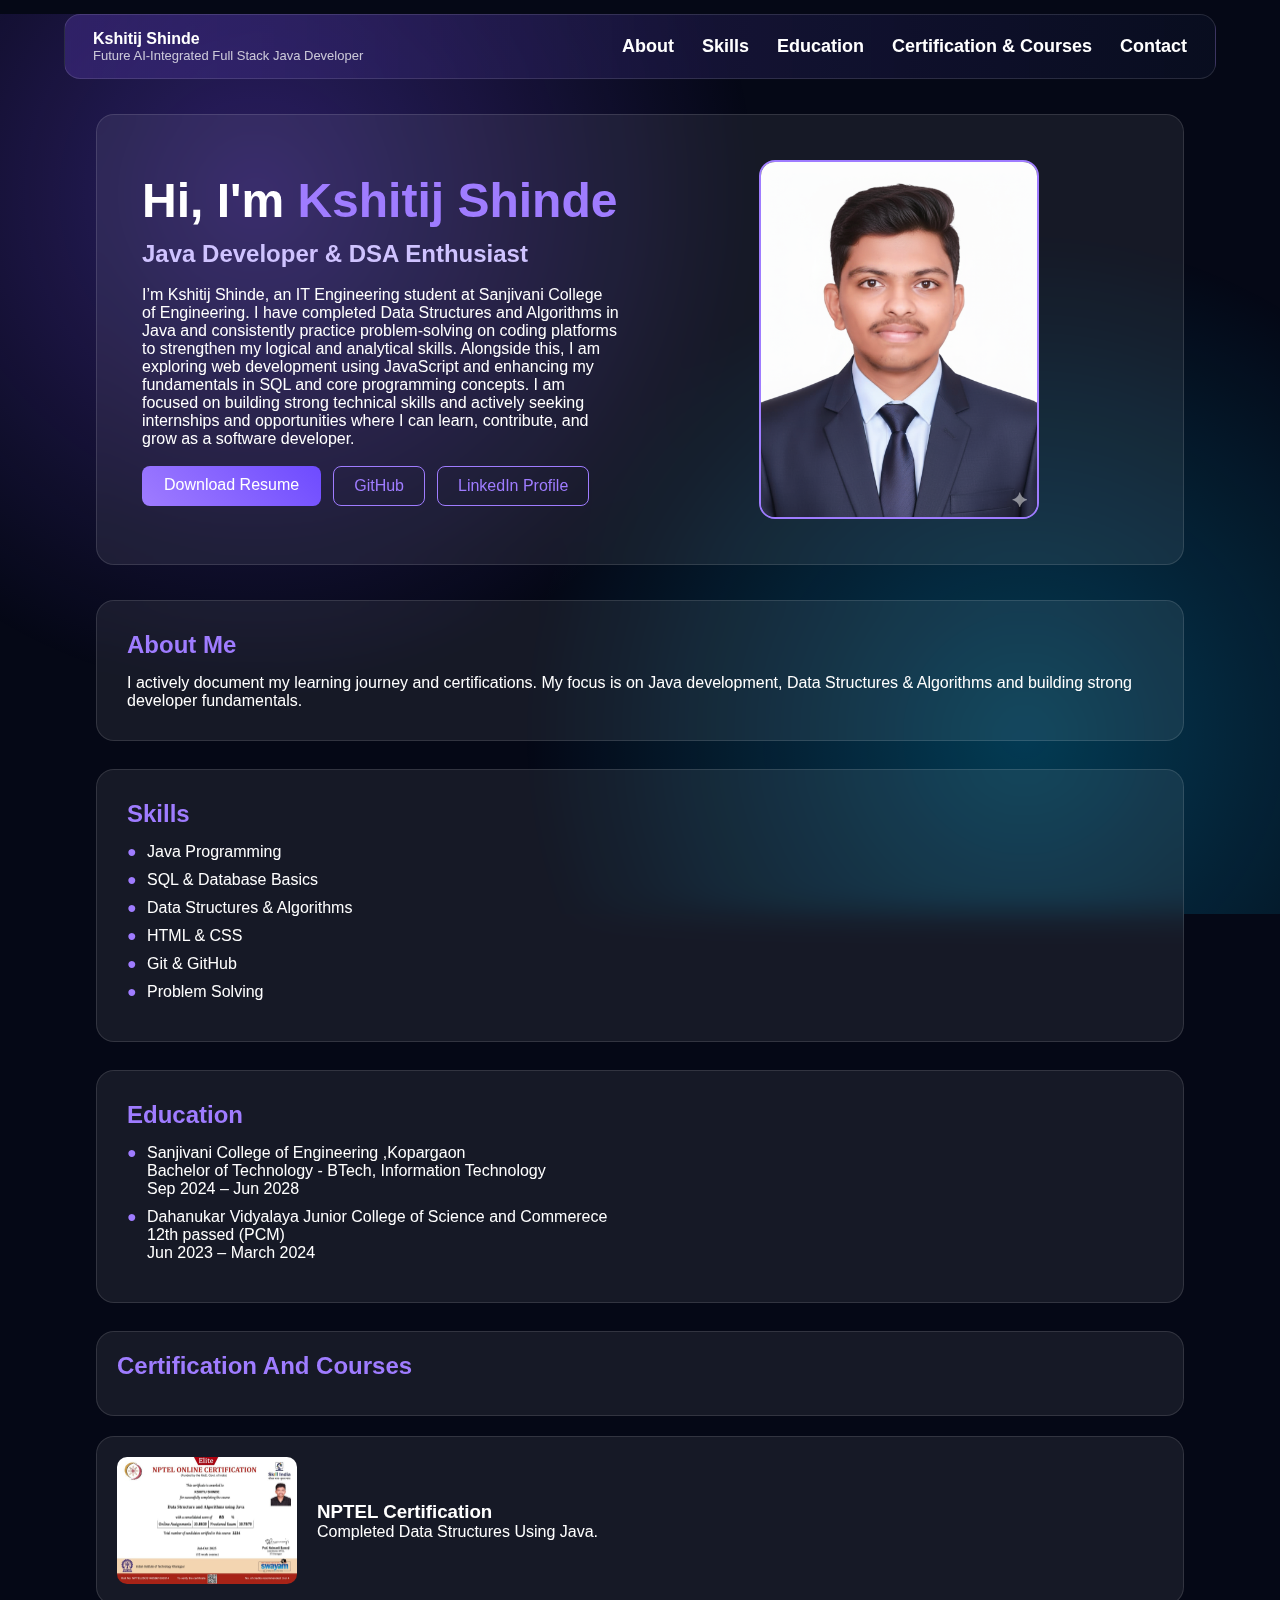
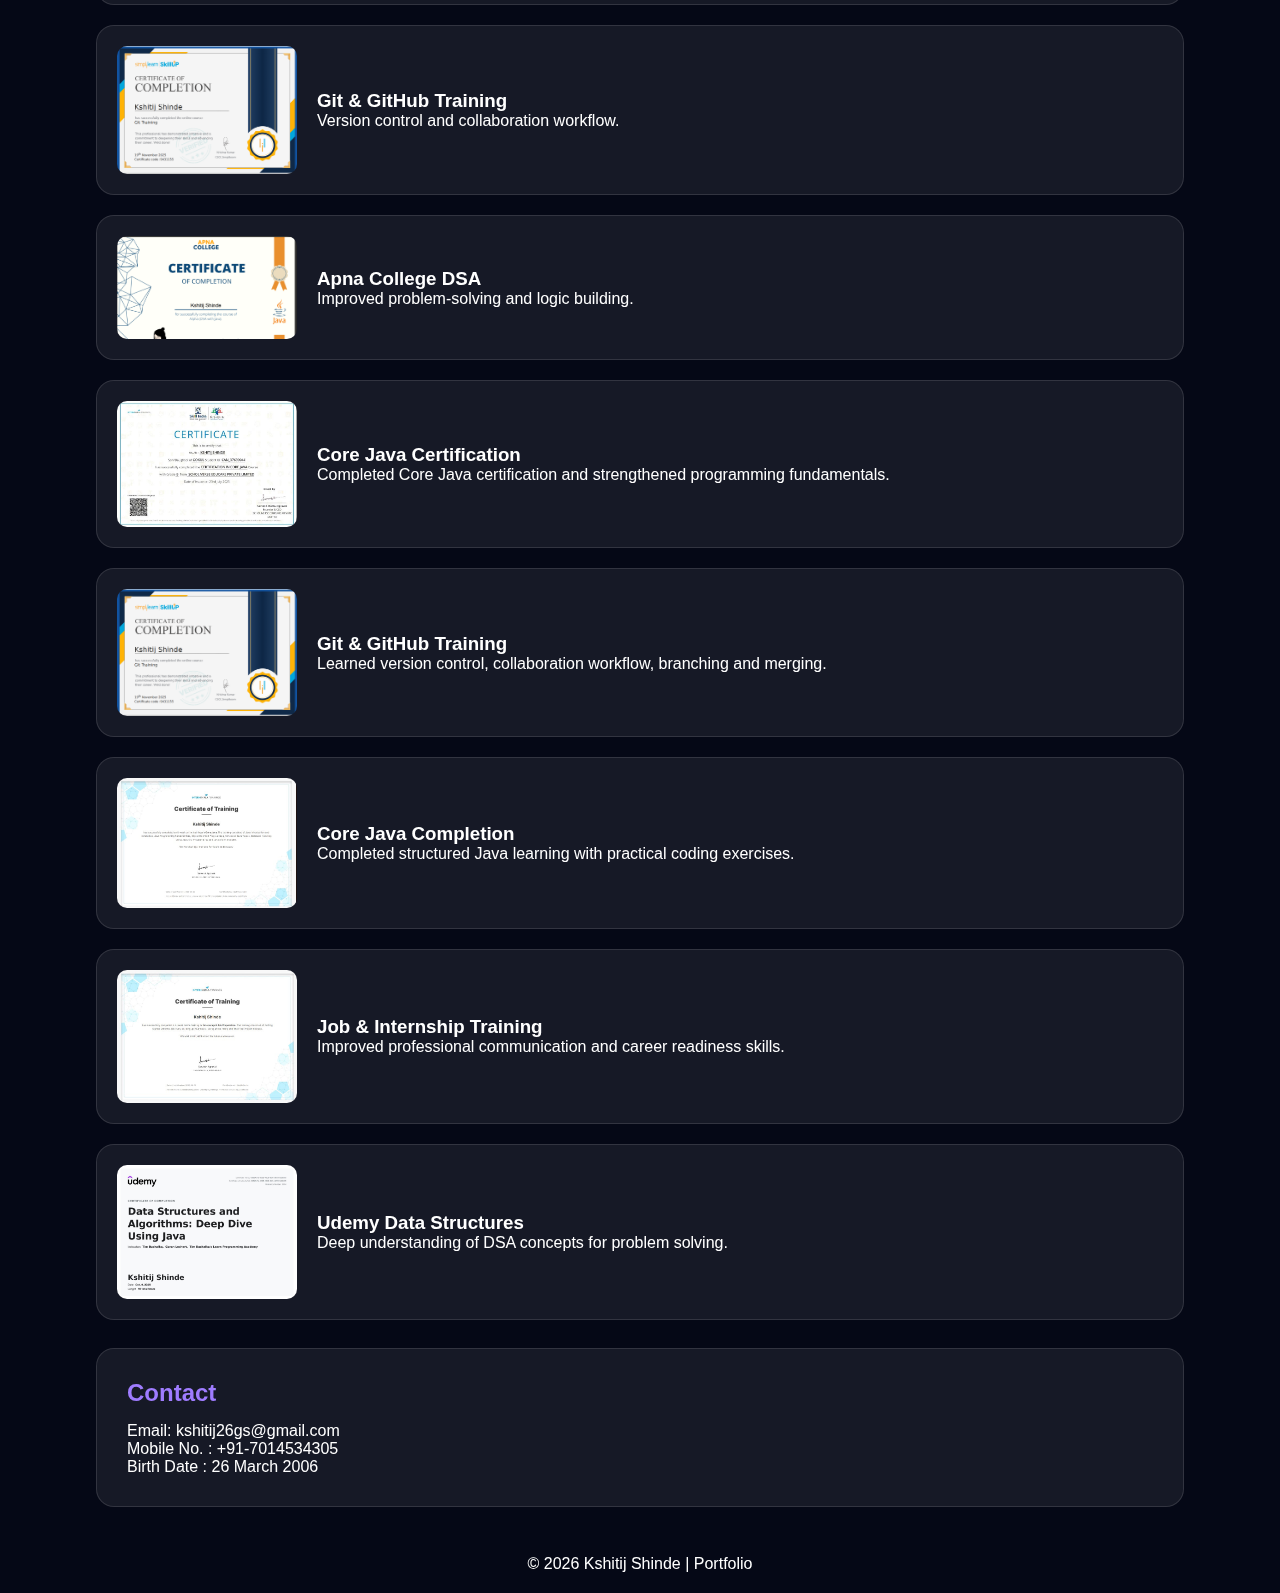
<file: index.html>
<!DOCTYPE html>
<html lang="en">
<head>
<meta charset="UTF-8">
<meta name="viewport" content="width=device-width, initial-scale=1.0">
<title>Kshitij Shinde | Portfolio</title>
<link rel="stylesheet" href="style.css">
</head>

<body>

<!-- BACKGROUND -->
<div class="bg-glow"></div>

<!-- NAVBAR -->
<header>
<nav class="glass-nav">

    <div class="logo">
        Kshitij Shinde
        <span>Future AI-Integrated Full Stack Java Developer</span>
    </div>

    <div class="nav-links">
        <a href="#about">About</a>
        <a href="#skills">Skills</a>
        <a href="#education">Education</a>
        <a href="#journey">Certification & Courses</a>
        <a href="#contact">Contact</a>
    </div>

</nav>

</header>


<!-- HERO -->

<section class="hero glass">

<div class="hero-left">
    <h1>Hi, I'm <span>Kshitij Shinde</span></h1>
    <h2>Java Developer & DSA Enthusiast</h2>

    <p>
        I’m Kshitij Shinde, an IT Engineering student at Sanjivani College of Engineering. I have completed Data Structures and Algorithms in Java and consistently practice problem-solving on coding platforms to strengthen my logical and analytical skills. Alongside this, I am exploring web development using JavaScript and enhancing my fundamentals in SQL and core programming concepts. I am focused on building strong technical skills and actively seeking internships and opportunities where I can learn, contribute, and grow as a software developer.
    </p>

    <div class="hero-buttons">

<a href="resume.pdf" class="btn" download>
Download Resume
</a>

<a href="https://github.com/KshitijShinde26" class="btn-outline" target="_blank">
GitHub
</a>
<a href="https://linkedin.com/in/kshitij-shinde-918881322" class="btn-outline" target="_blank">
LinkedIn Profile
</a>

</div>

</div>

<div class="hero-right">
    <img src="images/profile.png" alt="profile">
</div>

</section>

<!-- ABOUT -->

<section id="about" class="glass section-box">
<h2>About Me</h2>
<p>
I actively document my learning journey and certifications.
My focus is on Java development, Data Structures & Algorithms
and building strong developer fundamentals.
</p>
</section>

<!-- SKILLS -->

<section id="skills" class="glass section-box">
<h2>Skills</h2>

<ul class="skills-list">
<li>Java Programming</li>
<li>SQL & Database Basics</li>
<li>Data Structures & Algorithms</li>
<li>HTML & CSS</li>
<li>Git & GitHub</li>
<li>Problem Solving</li>
</ul>

</section>

<section id="education" class="glass section-box">
<h2>Education</h2>

<ul class="skills-list">
<li>Sanjivani College of Engineering ,Kopargaon<br>

Bachelor of Technology - BTech, Information Technology <br>

Sep 2024 – Jun 2028</li>
<li>Dahanukar Vidyalaya Junior College of Science and Commerece<br>

12th passed (PCM) <br>

Jun 2023 – March 2024</li>

</ul>

</section>


<!-- JOURNEY -->

<section id="journey">
<div class="timeline glass">
<h2>Certification And Courses</h2>
</div>
<div class="timeline glass">
<img src="images/NPTEL.jpg">
<div>
<h3>NPTEL Certification</h3>
<p>Completed Data Structures Using Java.</p>
</div>
</div>

<div class="timeline glass">
<img src="images/Git And Github Training.png">
<div>
<h3>Git & GitHub Training</h3>
<p>Version control and collaboration workflow.</p>
</div>
</div>

<div class="timeline glass">
<img src="images/Apna college.png">
<div>
<h3>Apna College DSA</h3>
<p>Improved problem-solving and logic building.</p>
</div>
</div>
<div class="timeline glass">
        <img src="images/Certification in Core Java.jpeg" alt="">
        <div class="text">
            <h3>Core Java Certification</h3>
            <p>Completed Core Java certification and strengthened programming fundamentals.</p>
        </div>
    </div>

    <div class="timeline glass">
        <img src="images/Git And Github Training.png" alt="">
        <div class="text">
            <h3>Git & GitHub Training</h3>
            <p>Learned version control, collaboration workflow, branching and merging.</p>
        </div>
    </div>

    

    <div class="timeline glass">
        <img src="images/Core Java Completion.jpg" alt="">
        <div class="text">
            <h3>Core Java Completion</h3>
            <p>Completed structured Java learning with practical coding exercises.</p>
        </div>
    </div>

    <div class="timeline glass">
        <img src="images/Job And Internship training.jpg" alt="">
        <div class="text">
            <h3>Job & Internship Training</h3>
            <p>Improved professional communication and career readiness skills.</p>
        </div>
    </div>

    <div class="timeline glass">
        <img src="images/Udemy Data Struture.jpg" alt="">
        <div class="text">
            <h3>Udemy Data Structures</h3>
            <p>Deep understanding of DSA concepts for problem solving.</p>
        </div>
    </div>


</section>

<!-- CONTACT -->

<section id="contact" class="glass section-box">
<h2>Contact</h2>
<p>Email: kshitij26gs@gmail.com</p>
<p>Mobile No. : +91-7014534305</p>
<p>Birth Date : 26 March 2006</p>
</section>

<footer>
© 2026 Kshitij Shinde | Portfolio
</footer>

</body>
</html>
</file>
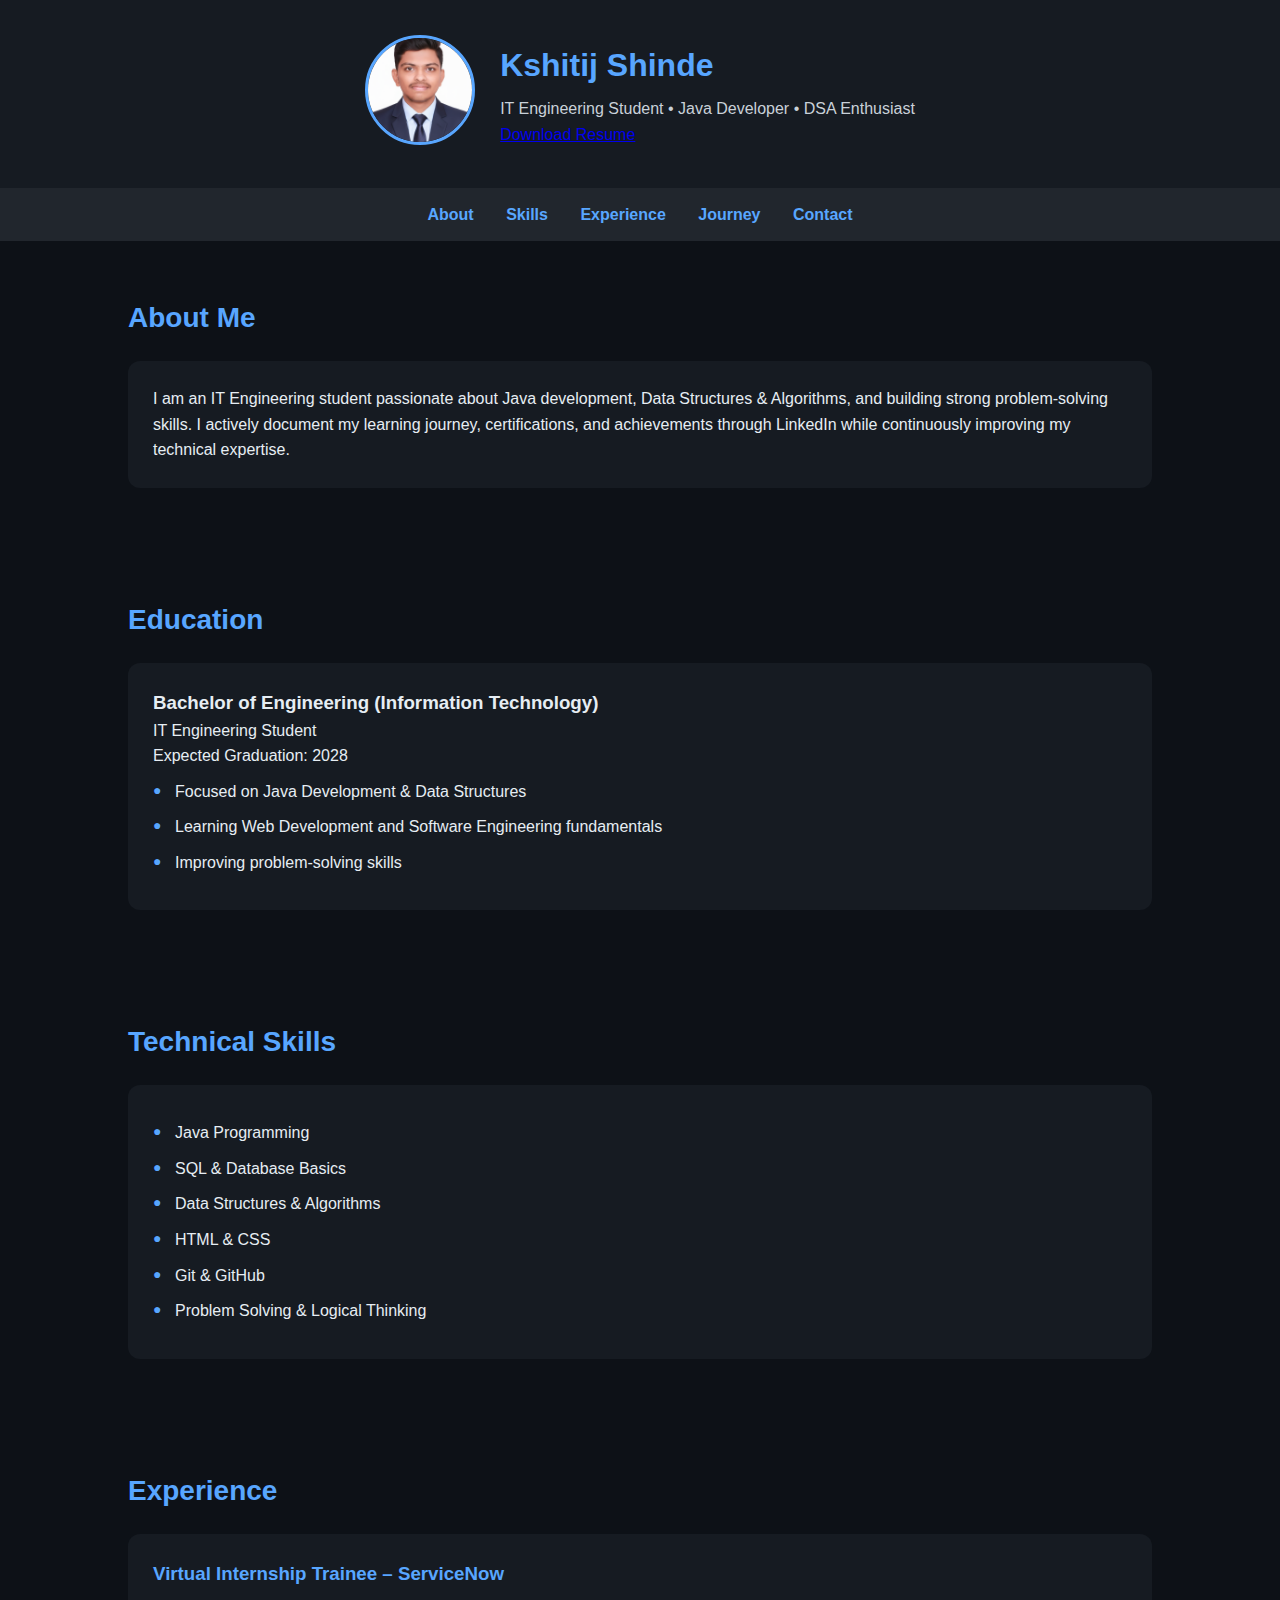
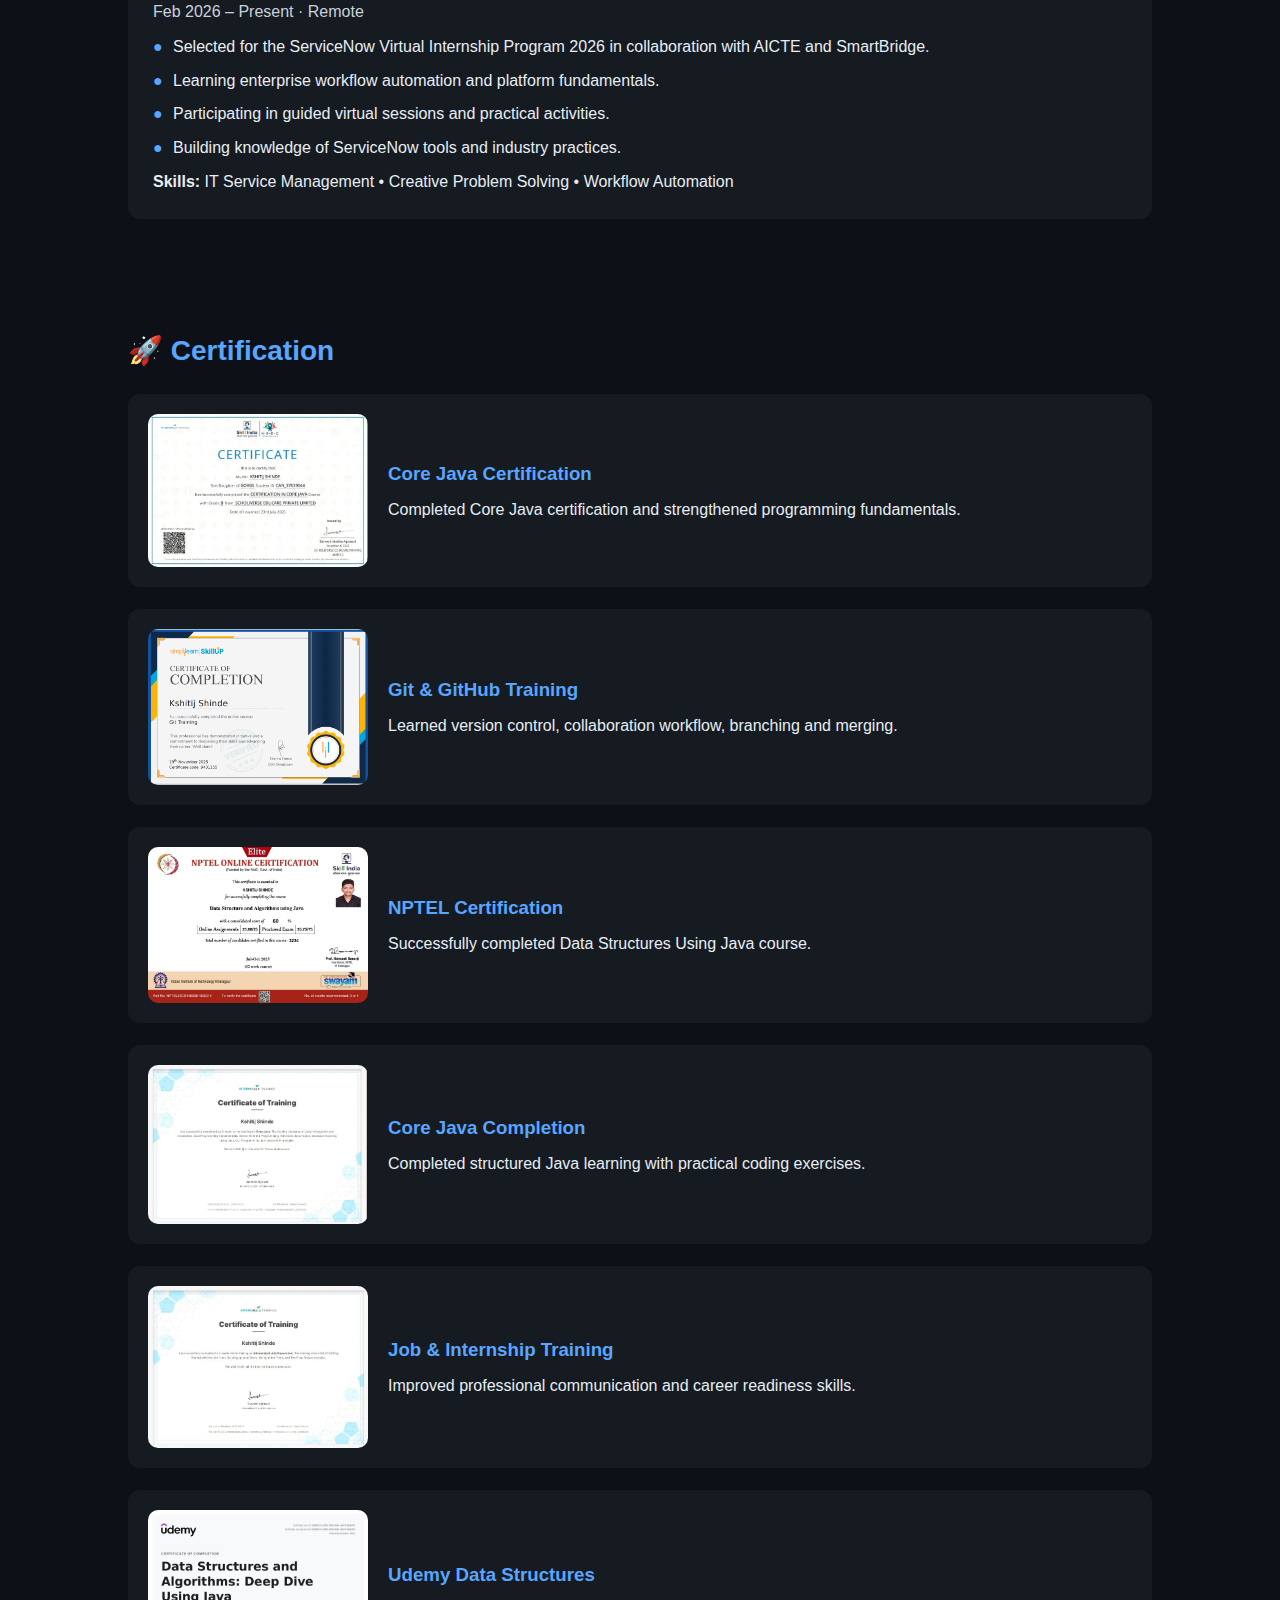
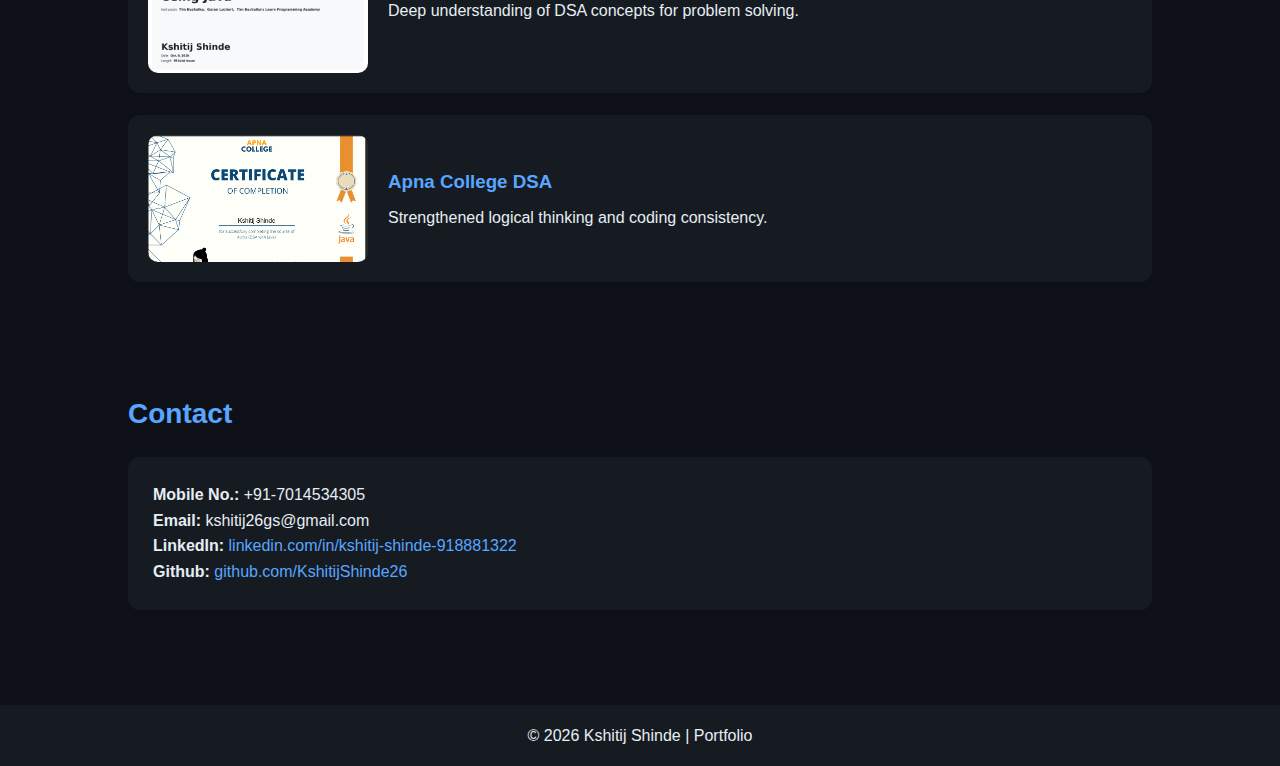
<file: Kshitij/src/main/webapp/index.html>
<!DOCTYPE html>
<html lang="en">

<head>
<meta charset="UTF-8">
<meta name="viewport" content="width=device-width, initial-scale=1.0">
<title>Kshitij Shinde | Portfolio</title>
<link rel="stylesheet" href="style.css">
</head>

<body>

<!-- ===== HEADER ===== -->

<header class="header">

    <div class="profile-box">
        <img src="images/profile.png" alt="Profile Photo">
    </div>

    <div class="intro">
        <h1>Kshitij Shinde</h1>
        <p>IT Engineering Student • Java Developer • DSA Enthusiast</p>
        <a href="images/Kshitij Shinde.pdf" class="resume-btn" download>
        Download Resume
    	</a>
    </div>

</header>

<!-- ===== NAVIGATION ===== -->

<nav>
    <a href="#about">About</a>
    <a href="#skills">Skills</a>
    <a href="#experience">Experience</a>
    <a href="#timeline">Journey</a>
    <a href="#contact">Contact</a>
</nav>

<!-- ===== ABOUT ===== -->

<section id="about">
    <h2>About Me</h2>

    <div class="card-ui">
        <p>
            I am an IT Engineering student passionate about Java development,
            Data Structures & Algorithms, and building strong problem-solving skills.
            I actively document my learning journey, certifications, and achievements
            through LinkedIn while continuously improving my technical expertise.
        </p>
    </div>
</section>
<!-- ===== EDUCATION ===== -->

<section id="education">
<h2>Education</h2>

<div class="card-ui education-card">

    <h3>Bachelor of Engineering (Information Technology)</h3>

    <p class="edu-college">
        IT Engineering Student
    </p>

    <p class="edu-duration">
        Expected Graduation: 2028
    </p>

    <ul class="skills-list">
        <li>Focused on Java Development & Data Structures</li>
        <li>Learning Web Development and Software Engineering fundamentals</li>
        <li>Improving problem-solving skills</li>
    </ul>

</div>

</section>

<!-- ===== SKILLS ===== -->

<section id="skills">
<h2>Technical Skills</h2>

<div class="card-ui">

<ul class="skills-list">
    <li>Java Programming</li>
    <li>SQL & Database Basics</li>
    <li>Data Structures & Algorithms</li>
    <li>HTML & CSS</li>
    <li>Git & GitHub</li>
    <li>Problem Solving & Logical Thinking</li>
</ul>

</div>
</section>

<!-- ===== EXPERIENCE ===== -->

<section id="experience">
<h2>Experience</h2>

<div class="card-ui experience-card">

    <div class="exp-header">
        <h3>Virtual Internship Trainee – ServiceNow</h3>
        
    </div>

    <p class="company">
        Feb 2026 – Present · Remote
    </p>

    <ul class="exp-points">
        <li>Selected for the ServiceNow Virtual Internship Program 2026 in collaboration with AICTE and SmartBridge.</li>
        <li>Learning enterprise workflow automation and platform fundamentals.</li>
        <li>Participating in guided virtual sessions and practical activities.</li>
        <li>Building knowledge of ServiceNow tools and industry practices.</li>
    </ul>

    <p class="exp-skills">
        <strong>Skills:</strong> IT Service Management • Creative Problem Solving • Workflow Automation
    </p>

</div>

</section>

<!-- ===== LINKEDIN JOURNEY ===== -->

<section id="timeline">
<h2>🚀 Certification</h2>

<div class="timeline">

    <div class="timeline-item">
        <img src="images/Certification in Core Java.jpeg" alt="">
        <div class="text">
            <h3>Core Java Certification</h3>
            <p>Completed Core Java certification and strengthened programming fundamentals.</p>
        </div>
    </div>

    <div class="timeline-item">
        <img src="images/Git And Github Training.png" alt="">
        <div class="text">
            <h3>Git & GitHub Training</h3>
            <p>Learned version control, collaboration workflow, branching and merging.</p>
        </div>
    </div>

    <div class="timeline-item">
        <img src="images/NPTEL.jpg" alt="">
        <div class="text">
            <h3>NPTEL Certification</h3>
            <p>Successfully completed Data Structures Using Java course.</p>
        </div>
    </div>

    <div class="timeline-item">
        <img src="images/Core Java Completion.jpg" alt="">
        <div class="text">
            <h3>Core Java Completion</h3>
            <p>Completed structured Java learning with practical coding exercises.</p>
        </div>
    </div>

    <div class="timeline-item">
        <img src="images/Job And Internship training.jpg" alt="">
        <div class="text">
            <h3>Job & Internship Training</h3>
            <p>Improved professional communication and career readiness skills.</p>
        </div>
    </div>

    <div class="timeline-item">
        <img src="images/Udemy Data Struture.jpg" alt="">
        <div class="text">
            <h3>Udemy Data Structures</h3>
            <p>Deep understanding of DSA concepts for problem solving.</p>
        </div>
    </div>

    <div class="timeline-item">
        <img src="images/Apna college.png" alt="">
        <div class="text">
            <h3>Apna College DSA</h3>
            <p>Strengthened logical thinking and coding consistency.</p>
        </div>
    </div>

</div>
</section>

<!-- ===== CONTACT ===== -->

<section id="contact">
<h2>Contact</h2>

<div class="card-ui">
	<p><strong>Mobile No.:</strong> +91-7014534305</p>
    <p><strong>Email:</strong> kshitij26gs@gmail.com</p>

    <p>
        <strong>LinkedIn:</strong>
        <a href="https://linkedin.com/in/kshitij-shinde-918881322" target="_blank">
            linkedin.com/in/kshitij-shinde-918881322
        </a>
    </p>
    <p>
        <strong>Github:</strong>
        <a href="https://github.com/KshitijShinde26" target="_blank">
            github.com/KshitijShinde26
        </a>
    </p>
</div>

</section>

<!-- ===== FOOTER ===== -->

<footer>
    © 2026 Kshitij Shinde | Portfolio
</footer>

</body>
</html>
</file>
<file: style.css>
/* ===== GLOBAL ===== */

*{
    margin:0;
    padding:0;
    box-sizing:border-box;
}

body{
    font-family:Arial,sans-serif;
    background:#050816;
    color:white;
    overflow-x:hidden;
}

/* ===== BACKGROUND ===== */

.bg-glow{
    position:fixed;
    width:100%;
    height:100%;
    background:
    radial-gradient(circle at 20% 20%, #7a4dff55, transparent 40%),
    radial-gradient(circle at 80% 80%, #00c8ff44, transparent 40%);
    z-index:-1;
}

/* ===== ULTRA CLEAN NAVBAR ===== */

.glass-nav{

    position: sticky;
    top: 14px;
    z-index: 1000;

    width: 90%;
    margin: 14px auto;

    display: flex;
    justify-content: space-between;
    align-items: center;

    padding: 14px 28px;

    background: linear-gradient(
        90deg,
        rgba(90,60,180,0.35),
        rgba(10,15,35,0.75)
    );

    backdrop-filter: blur(14px);
    border: 1px solid rgba(255,255,255,0.12);
    border-radius: 16px;
}

/* LOGO */

.logo{
    display:flex;
    flex-direction:column;
    color:white;
    font-weight:700;
    line-height:1.2;
}

.logo span{
    font-size:13px;
    opacity:0.75;
    font-weight:500;
}

/* LINKS */

.nav-links{
    display:flex;
    gap:28px;
}

.nav-links a{
    text-decoration:none;
    color:white;
    font-weight:600;
    font-size:18px;
    position:relative;
    transition:0.3s;
}

/* HOVER */

.nav-links a:hover{
    color:#9f7cff;
}

.nav-links a::after{
    content:"";
    position:absolute;
    left:0;
    bottom:-6px;
    width:0%;
    height:2px;
    background:#9f7cff;
    transition:0.3s;
}

.nav-links a:hover::after{
    width:100%;
}

/* ===== GLASS ===== */

.glass{
    background:rgba(255,255,255,0.07);
    backdrop-filter:blur(15px);
    border:1px solid rgba(255,255,255,0.12);
    border-radius:18px;
}

/* ===== HERO FIXED ===== */
.hero-buttons{
    display:flex;
    gap:12px;
    margin-top:15px;
}

.btn-outline{
    padding:10px 20px;
    border:1px solid #9f7cff;
    color:#9f7cff;
    text-decoration:none;
    border-radius:8px;
}

.hero{
    width:85%;
    margin:35px auto;
    padding:45px;

    display:flex;
    align-items:center;
    justify-content:space-between;
    gap:40px;

    flex-wrap:wrap;   /* ⭐ FIX OVERFLOW */
}

.hero-left{
    flex:1;
    min-width:300px;
}

.hero-left h1{
    font-size:48px;
}

.hero-left span{
    color:#9f7cff;
}

.hero-left h2{
    margin:12px 0;
    color:#cfc3ff;
}

.hero-left p{
    margin:18px 0;
    max-width:500px;
}

/* BUTTON */

.btn{
    display:inline-block;
    padding:10px 22px;
    background:linear-gradient(45deg,#9f7cff,#6e4bff);
    color:white;
    text-decoration:none;
    border-radius:8px;
}

/* HERO IMAGE FIX */

.hero-right{
    flex:1;
    display:flex;
    justify-content:center;
}

.hero-right img{
    width:280px;
    max-width:100%;
    border-radius:16px;
    border:2px solid #9f7cff;
}

/* ===== SECTIONS ===== */

section{
    width:85%;
    margin:28px auto;
}

.section-box{
    padding:30px;
}

h2{
    color:#9f7cff;
    margin-bottom:15px;
}

/* ===== SKILLS ===== */

.skills-list{
    list-style:none;
}

.skills-list li{
    padding-left:20px;
    margin:10px 0;
    position:relative;
}

.skills-list li::before{
    content:"●";
    position:absolute;
    left:0;
    color:#9f7cff;
}

/* ===== TIMELINE ===== */

.timeline{
    display:flex;
    align-items:center;
    gap:20px;
    padding:20px;
    margin-bottom:20px;
}

.timeline img{
    width:180px;
    border-radius:10px;
}

/* ===== FOOTER ===== */

footer{
    text-align:center;
    padding:20px;
}

/* =============================
   PERFECT MOBILE RESPONSIVE FIX
============================= */

@media (max-width: 768px) {

    /* NAVBAR */
    .glass-nav{
        width: 94%;
        padding: 12px 16px;
        top: 8px;
    }

    .logo{
        font-size: 18px;
    }

    .logo span{
        font-size: 11px;
    }

    .nav-links{
        gap:14px;
    }

    .nav-links a{
        font-size:14px;
    }

    /* HERO SECTION */
    .hero{
        flex-direction: column;
        text-align: center;
        padding: 25px 18px;
        gap: 20px;
        width: 94%;
    }

    .hero-left{
        min-width:100%;
    }

    .hero-left h1{
        font-size: 32px;
        line-height: 1.2;
    }

    .hero-left h2{
        font-size: 20px;
    }

    .hero-left p{
        font-size: 15px;
        max-width: 100%;
    }

    /* IMAGE */
    .hero-right img{
        width: 200px;
        max-width: 90%;
    }

    /* BUTTON */
    .btn{
        padding: 9px 16px;
        font-size:14px;
    }

    /* SECTIONS */
    section{
        width: 94%;
        margin:20px auto;
    }

    .section-box{
        padding:20px;
    }

    /* TIMELINE */
    .timeline{
        flex-direction: column;
        text-align: center;
    }

    .timeline img{
        width:100%;
        max-width: 280px;
    }

}
}
</file>
<file: Kshitij/src/main/webapp/style.css>
/* =====================
   GLOBAL SETTINGS
===================== */

* {
    margin: 0;
    padding: 0;
    box-sizing: border-box;
}

body {
    font-family: Arial, sans-serif;
    background: #0d1117;
    color: #e6edf3;
    line-height: 1.6;
}

/* =====================
   HEADER
===================== */

.header {
    display: flex;
    align-items: center;
    justify-content: center;
    gap: 25px;
    background: #161b22;
    padding: 35px 20px;
}

.profile-box img {
    width: 110px;
    height: 110px;
    border-radius: 50%;
    object-fit: cover;
    border: 3px solid #58a6ff;
}

.intro h1 {
    color: #58a6ff;
    font-size: 32px;
}

.intro p {
    margin-top: 5px;
    color: #c9d1d9;
}

/* =====================
   NAVBAR
===================== */

nav {
    background: #21262d;
    text-align: center;
    padding: 14px;
}

nav a {
    color: #58a6ff;
    text-decoration: none;
    margin: 0 14px;
    font-weight: bold;
    transition: 0.3s;
}

nav a:hover {
    color: white;
}

/* =====================
   SECTION LAYOUT
===================== */

section {
    width: 80%;
    max-width: 1100px;
    margin: auto;
    padding: 55px 0;
}

h2 {
    color: #58a6ff;
    margin-bottom: 20px;
    font-size: 28px;
}

/* =====================
   UNIVERSAL CARD UI
===================== */

.card-ui {
    background: #161b22;
    padding: 25px;
    border-radius: 12px;
    margin-top: 15px;
    transition: 0.3s ease;
}

.card-ui:hover {
    transform: translateY(-3px);
    box-shadow: 0 0 15px rgba(88,166,255,0.25);
}

/* =====================
   SKILLS LIST
===================== */

.skills-list {
    list-style: none;
}

.skills-list li {
    position: relative;
    padding-left: 22px;
    margin: 10px 0;
}

.skills-list li::before {
    content: "●";
    position: absolute;
    left: 0;
    color: #58a6ff;
    font-size: 14px;
}

/* =====================
   EXPERIENCE
===================== */

.exp-header {
    display: flex;
    justify-content: space-between;
    flex-wrap: wrap;
    gap: 10px;
}

.exp-header h3 {
    color: #58a6ff;
}

.exp-type {
    background: #21262d;
    padding: 5px 12px;
    border-radius: 20px;
    font-size: 13px;
    color: #58a6ff;
}

.company {
    margin: 10px 0;
    color: #c9d1d9;
}

.exp-points {
    list-style: none;
}

.exp-points li {
    position: relative;
    padding-left: 20px;
    margin: 8px 0;
}

.exp-points li::before {
    content: "●";
    position: absolute;
    left: 0;
    color: #58a6ff;
}

/* =====================
   TIMELINE (MAIN FIX)
===================== */

.timeline {
    display: flex;
    flex-direction: column;
    gap: 22px;
}

/* Proper alignment card */
.timeline-item {
    display: flex;
    align-items: center;
    gap: 20px;
    background: #161b22;
    padding: 20px;
    border-radius: 12px;
    transition: 0.3s ease;
}

.timeline-item:hover {
    transform: translateY(-4px);
    box-shadow: 0 0 15px rgba(88,166,255,0.25);
}

.timeline-item img {
    width: 220px;
    height: auto;
    border-radius: 10px;
    object-fit: cover;
}

/* Text alignment */
.timeline-item .text {
    flex: 1;
}

.timeline-item h3 {
    color: #58a6ff;
    margin-bottom: 8px;
}

/* =====================
   CONTACT
===================== */

#contact a {
    color: #58a6ff;
    text-decoration: none;
}

#contact a:hover {
    text-decoration: underline;
}

/* =====================
   FOOTER
===================== */

footer {
    text-align: center;
    background: #161b22;
    padding: 18px;
    margin-top: 40px;
}

/* =====================
   MOBILE RESPONSIVE
===================== */

@media (max-width: 768px) {

.header {
    flex-direction: column;
    text-align: center;
}

section {
    width: 90%;
}

.timeline-item {
    flex-direction: column;
    text-align: center;
}

.timeline-item img {
    width: 100%;
}
/* ===== EDUCATION ===== */

.education-card h3 {
    color: #58a6ff;
    margin-bottom: 8px;
}

.edu-college {
    color: #c9d1d9;
    margin-bottom: 6px;
}

.edu-duration {
    color: #8b949e;
    margin-bottom: 12px;
}



.exp-header {
    flex-direction: column;
    align-items: flex-start;
}
}
</file>
